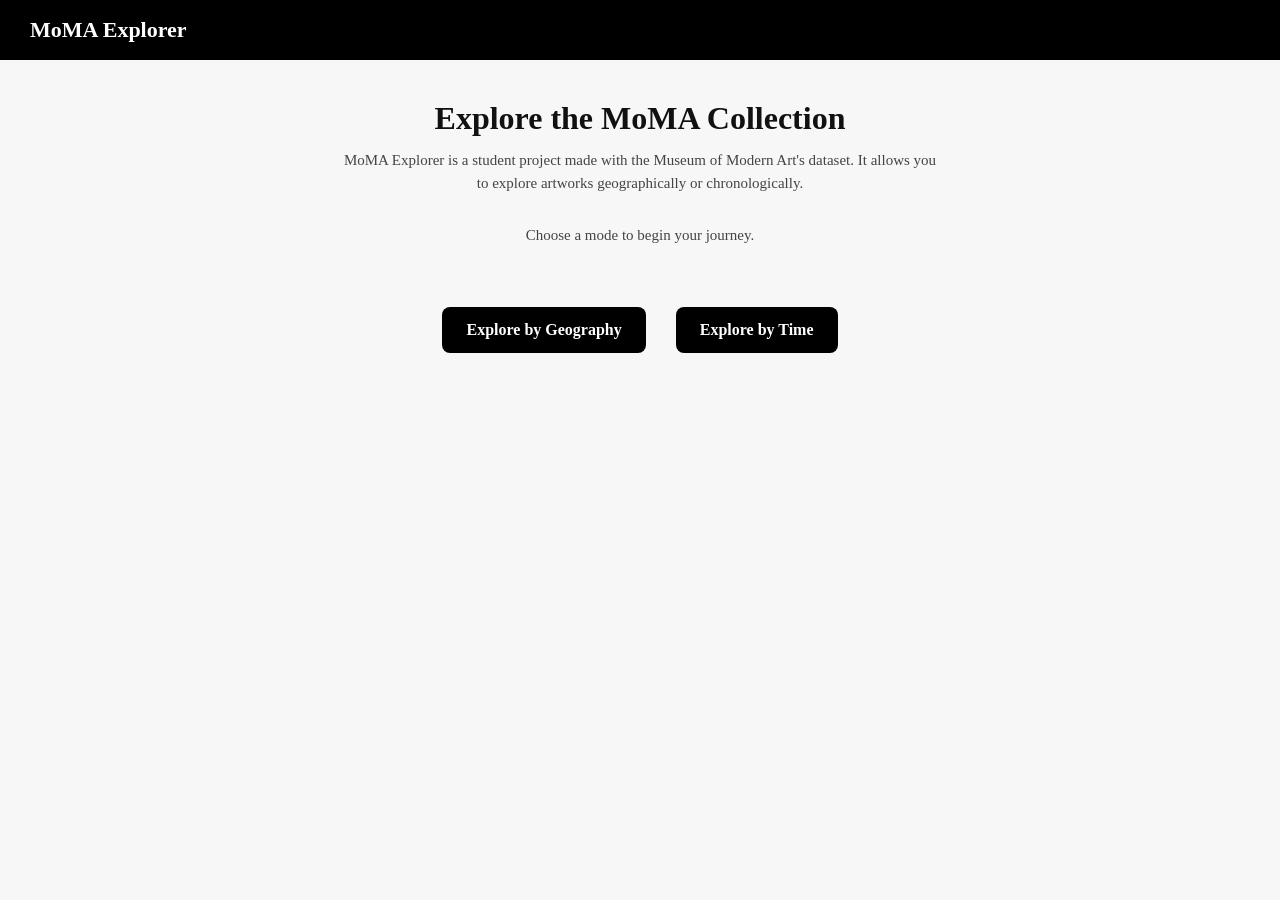
<file: index.html>
<!DOCTYPE html>
<html>
<head>
  <title>MoMA Explorer</title>
  <link rel="stylesheet" href="css/style.css">
</head>

<body>

<nav class="navbar">
  <a href="index.html" class="logo">MoMA Explorer</a>
</nav>

<div class="main">

  <div class="content-container">

    <h1 class="page-title">Explore the MoMA Collection</h1>

    <p class="page-blurb">
      MoMA Explorer is a student project made with the Museum of Modern Art's dataset.
      It allows you to explore artworks geographically or chronologically.
    </p>

    <p class="page-blurb">
      Choose a mode to begin your journey.
    </p>

    <div class="buttons">
      <a href="map.html">Explore by Geography</a>
      <a href="timeline.html">Explore by Time</a>
    </div>

  </div>

</div>

</body>
</html>
</file>
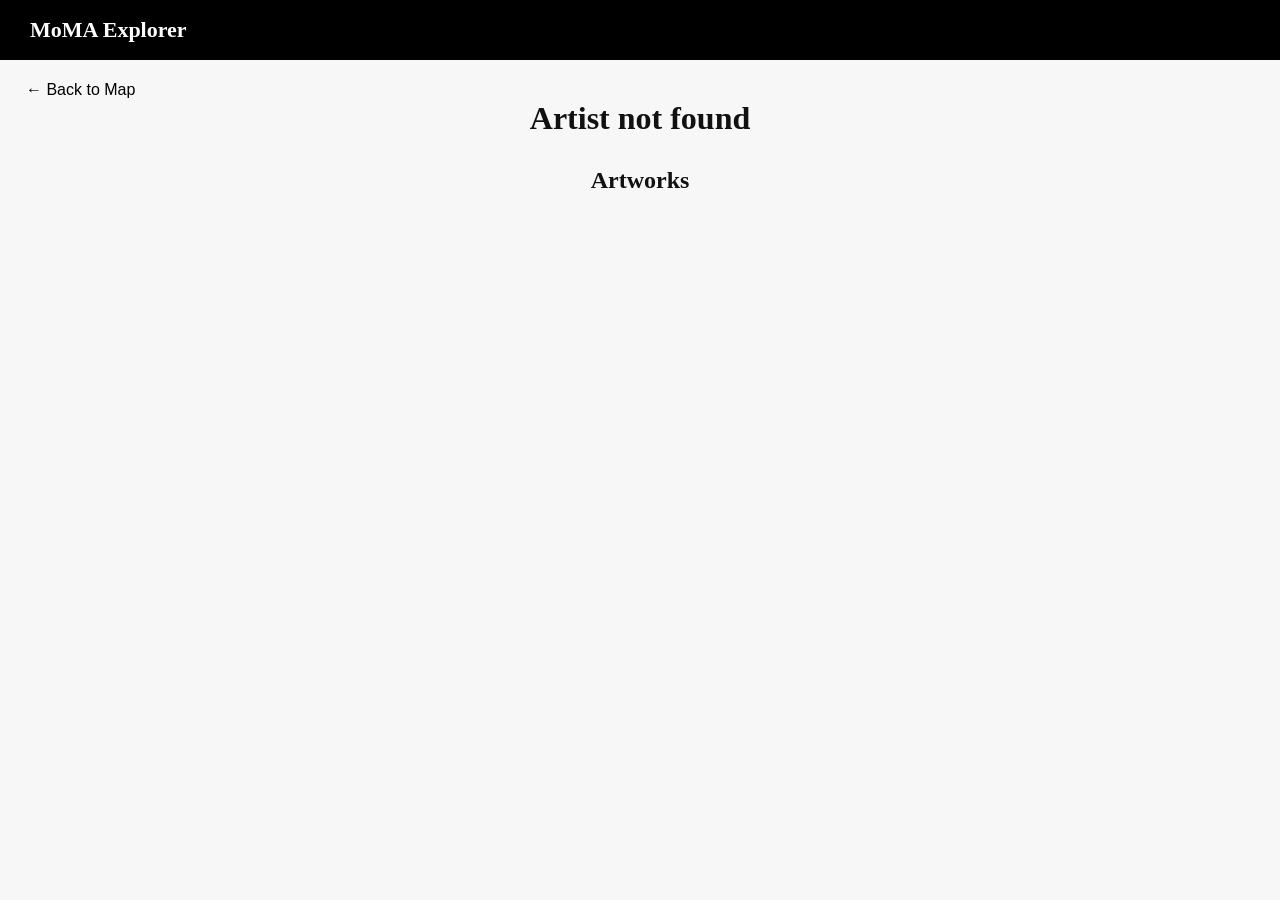
<file: artist.html>
<!DOCTYPE html>
<html>
<head>
  <title>Artist</title>
  <link rel="stylesheet" href="css/style.css">
</head>

<body>

<nav class="navbar">
  <a href="index.html" class="logo">MoMA Explorer</a>
</nav>

<div class="main">

  <!-- ✅ BACK BUTTON (outside content, always left) -->
  <button class="back-global back-link">← Back</button>

  <div class="content-container">

    <h1 class="page-title" id="name"></h1>

    <p class="page-blurb" id="artist-blurb"></p>

    <div id="details"></div>

    <h2>Artworks</h2>
    <p id="works-count"></p>
    <div id="works"></div>

  </div>

</div>

<script src="js/artist.js"></script>

<div id="image-modal" class="image-modal">
  <span class="close-modal">&times;</span>
  <img id="modal-image" />
</div>

</body>
</html>
</file>
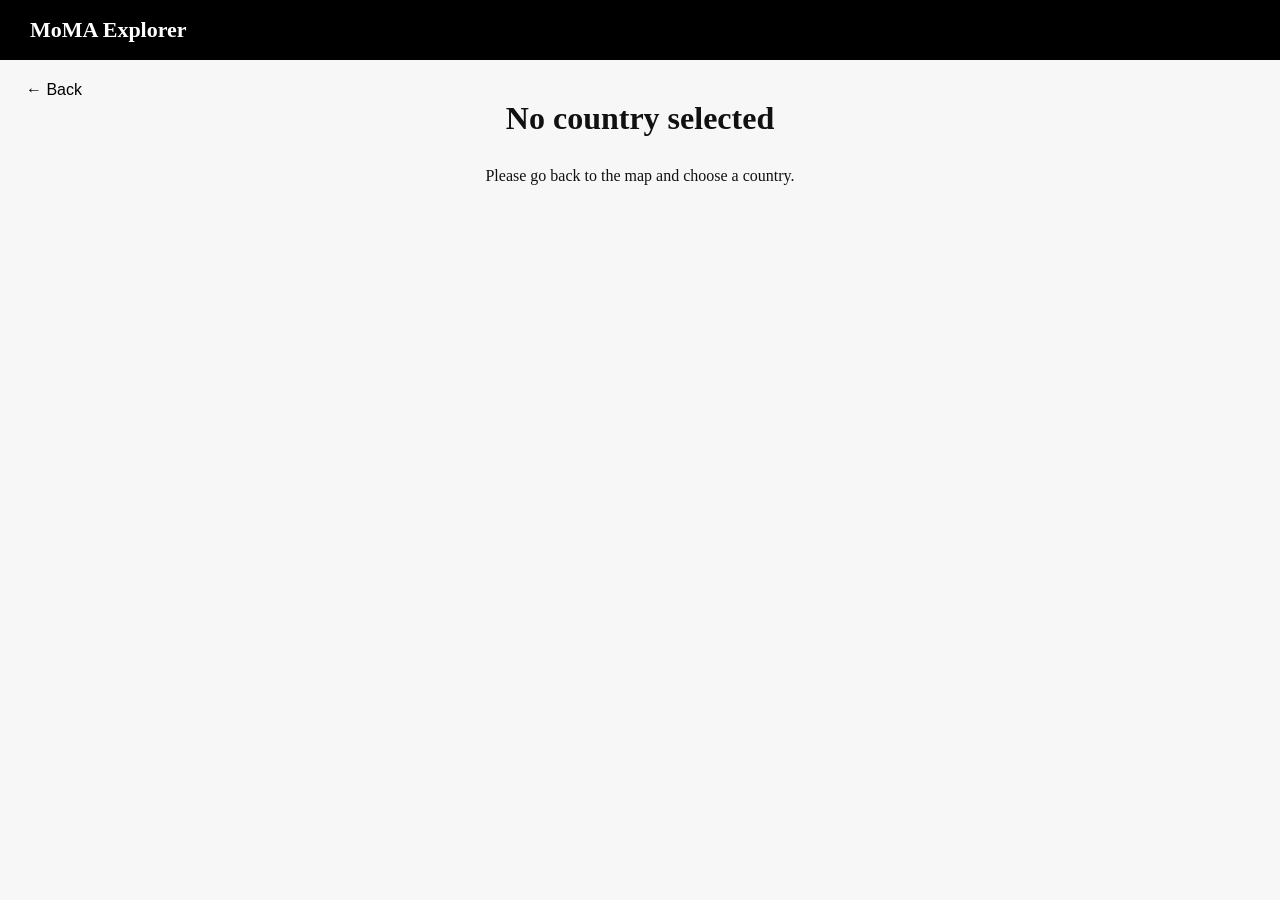
<file: country.html>
<!DOCTYPE html>
<html>
<head>
  <title>Country</title>
  <link rel="stylesheet" href="css/style.css">
</head>

<body>

<nav class="navbar">
  <a href="index.html" class="logo">MoMA Explorer</a>
</nav>

<div class="main">

  <button class="back-global back-link">← Back</button>

<div class="search-container" id="searchContainer" style="display: none;">
  <input 
    type="text" 
    id="artistSearch" 
    placeholder="Search artists..." 
    onkeyup="filterArtists()" 
  />
</div>

  <div class="content-container">

    <h1 class="page-title" id="title"></h1>

    <p class="page-blurb" id="blurb"></p>

    <div id="artists"></div>

  </div>

</div>

<script src="js/nationalities.js"></script>
<script src="js/country.js"></script>

</body>
</html>
</file>
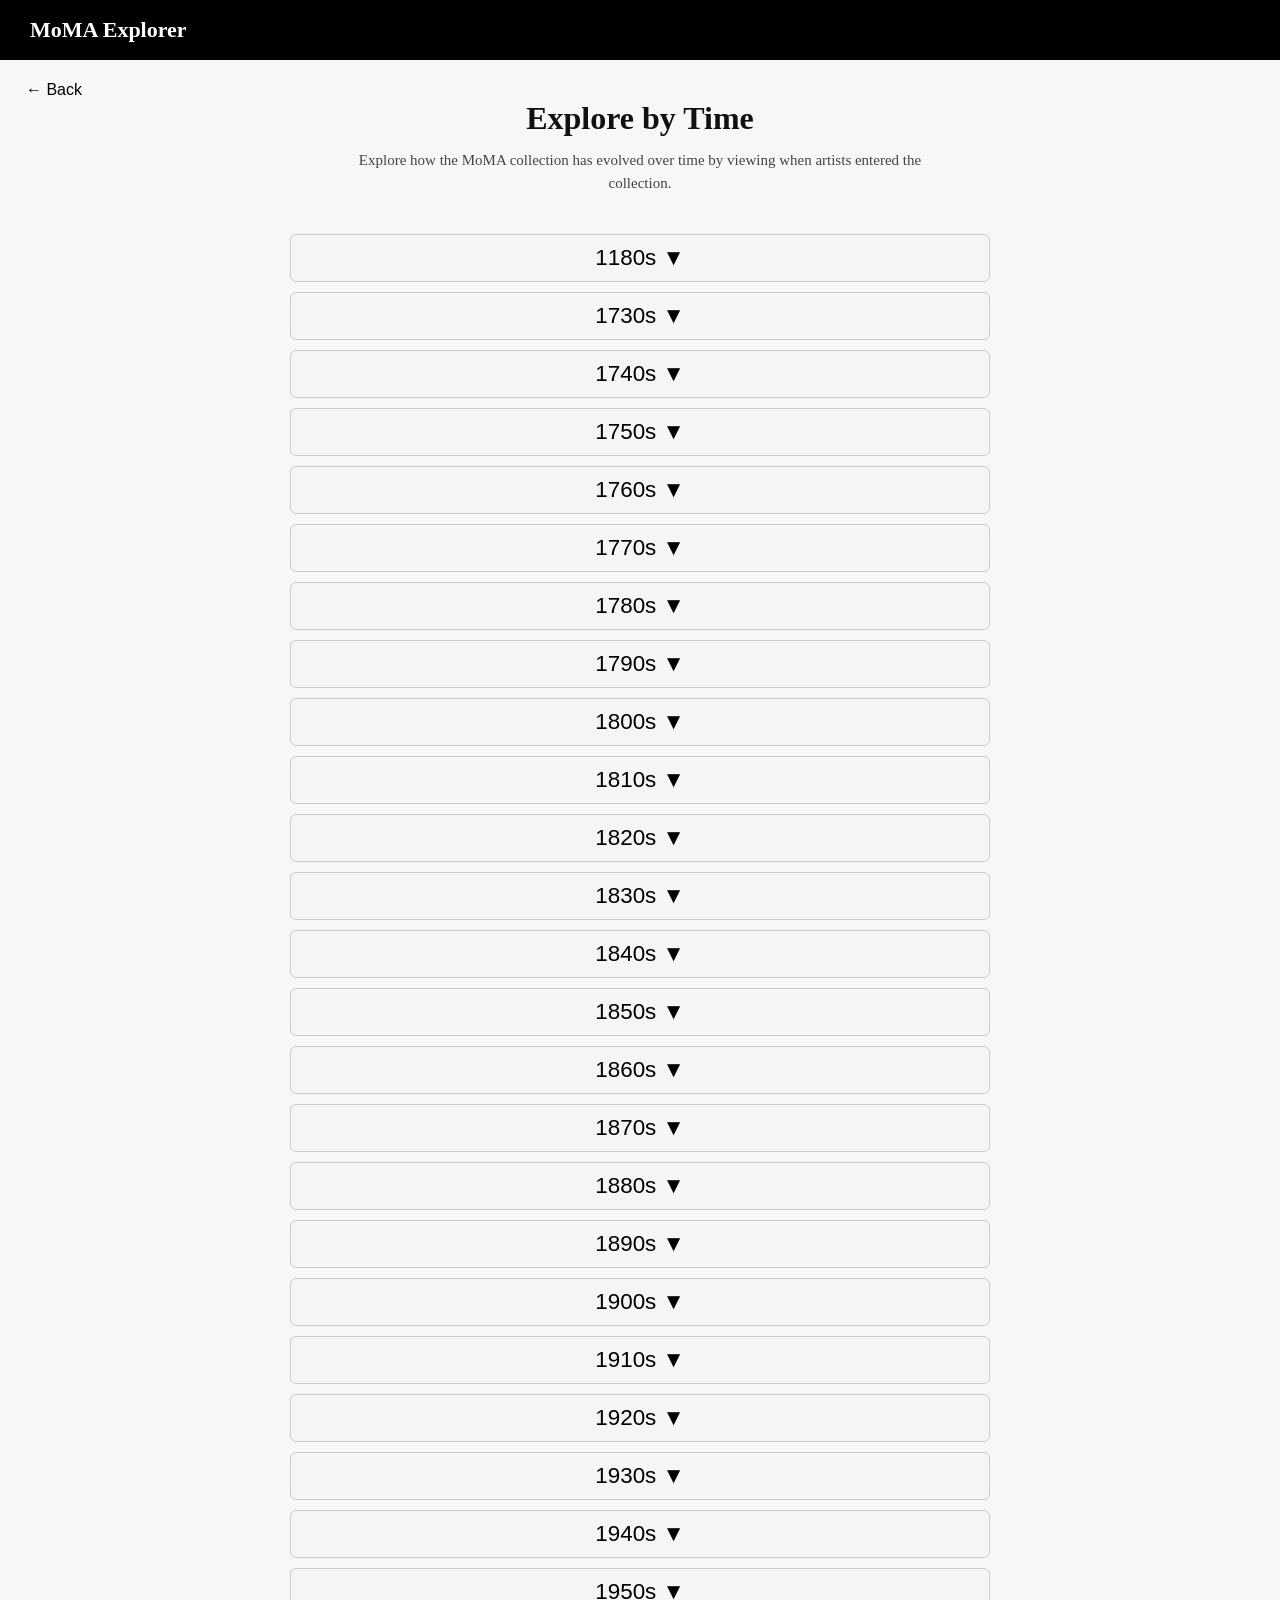
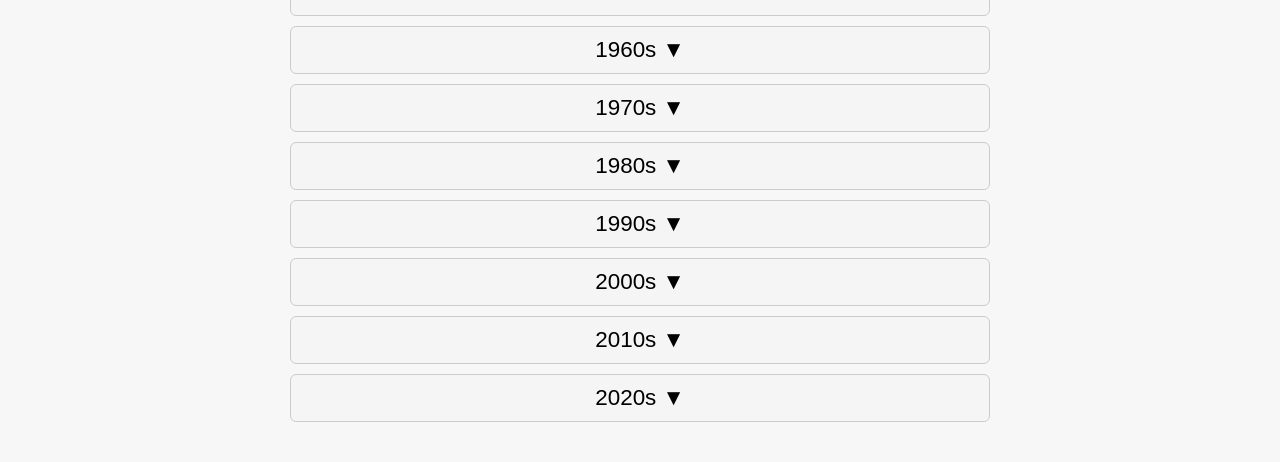
<file: timeline.html>
<!DOCTYPE html>
<html>
<head>
  <title>Explore by Time</title>
  <link rel="stylesheet" href="css/style.css">
</head>

<body>

<nav class="navbar">
  <a href="index.html" class="logo">MoMA Explorer</a>
</nav>

<div class="main">

  <button class="back-global back-link" onclick="goHome()">← Back</button>

  <div class="content-container">

    <h1 class="page-title">Explore by Time</h1>

    <p class="page-blurb">
      Explore how the MoMA collection has evolved over time by viewing when artists entered the collection.
    </p>

    <div id="timeline"></div>

  </div>

</div>

<script src="js/timeline.js"></script>

<script>
  function goHome() {
    window.location.href = "index.html";
  }
</script>

</body>
</html>
</file>
<file: css/style.css>
/* =========================
   GLOBAL
========================= */
body {
  margin: 0;
  font-family: "Georgia", serif;
  background-color: #f7f7f7;
  color: #111;
}

/* =========================
   NAVBAR
========================= */
.navbar {
  position: fixed;
  top: 0;
  left: 0;
  width: 100%;
  height: 60px;
  background: black;
  display: flex;
  align-items: center;
  padding: 0 30px;
  z-index: 100;
}

.navbar a {
  color: white;
  text-decoration: none;
  font-weight: bold;
}

.logo {
  font-size: 22px;
}

.logo:hover {
  color: #ccc;
}

/* =========================
   MAIN LAYOUT
========================= */
.main {
  margin-top: 60px;
  padding: 40px;
}

.content-container {
  max-width: 700px;
  margin: 0 auto;
  text-align: center;
}

/* =========================
   TEXT
========================= */
.page-title {
  margin: 0;
}

.page-blurb {
  max-width: 600px;
  margin: 12px auto 30px;
  font-size: 15px;
  color: #444;
  line-height: 1.5;
}

/* =========================
   BUTTONS (HOMEPAGE)
========================= */
.buttons {
  display: flex;
  justify-content: center;
  gap: 30px;
  margin-top: 60px;
}

.buttons a {
  background: black;
  color: white;
  padding: 14px 24px;
  border-radius: 8px;
  text-decoration: none;
  font-weight: bold;
}

.buttons a:hover {
  background: #333;
}

/* =========================
   BACK BUTTON
========================= */
.back-global {
  position: absolute;
  left: 20px;
  top: 80px;

  font-size: 16px;
  background: none;
  border: none;
  cursor: pointer;
}

.back-global:hover {
  text-decoration: underline;
}

/* =========================
   MAP LAYOUT
========================= */
.explorer-layout {
  display: flex;
  gap: 20px;

  width: auto;
  margin: 20px 0;     /* remove centering */
  padding-left: 10px; /* small left spacing only */
}

/* =========================
   SIDEBAR
========================= */


.sidebar {
  width: 180px;
  background: #cdcdcd;
  padding: 15px;
  border-radius: 10px;

  height: 80vh;

  display: flex;
  flex-direction: column;

  margin-top: -110px;

}


/* search */
#country-search {
  width: 90%;
  padding: 8px;
  margin-bottom: 12px;
  border-radius: 6px;
  border: 1px solid #ccc;
}

/* controls */
.sidebar button {
  width: 100%;
  padding: 8px;
  margin-bottom: 10px;
  border-radius: 6px;
  border: none;
  background: black;
  color: white;
  font-weight: bold;
  cursor: pointer;
}

.sidebar button:hover {
  background: #333;
}

.sidebar label {
  font-weight: bold;
  display: block;
  margin-top: 10px;
}

.sidebar select {
  width: 100%;
  padding: 6px;
  border-radius: 6px;
  margin-bottom: 15px;
}
/* fixed controls (top part) */
.sidebar-controls {
  flex-shrink: 0;
}

/* scrollable list (bottom part) */
#country-list {
  margin-top: 10px;

  flex: 1;
  overflow-y: auto;

  padding-right: 4px; /* space for scrollbar */
}

/* =========================
   COUNTRY LIST
========================= */
#country-list {
  padding-top: 10px;
}

/* country cards */
.country-block {
  background: white;
  padding: 12px;
  margin-bottom: 12px;
  border-radius: 8px;
  box-shadow: 0 2px 5px rgba(0,0,0,0.05);
}

/* country */
.country-link {
  display: block;
  font-weight: bold;
  text-decoration: none;
  color: black;
  margin-bottom: 5px;
}

.country-link:hover {
  color: #2d0d56;
}

/* nationalities */
.subsection-list {
  margin-top: 6px;
  padding-left: 10px;
  border-left: 2px solid #ddd;
}

.subsection-link {
  display: block;
  font-size: 0.9em;
  color: #444;
  text-decoration: none;
  margin: 3px 0;
}

.subsection-link:hover {
  color: #2d0d56;
}

/* =========================
   MAP
========================= */


#map {
  flex: none;
  width: 75vw;        /* 👈 key line */
  max-width: 2000px;   /* keeps it from getting too huge */
  height: 70vh;
  border-radius: 10px;
}


/* =========================
   COUNTRY PAGE
========================= */
.subgroup-container {
  display: flex;
  flex-direction: column;
  gap: 12px;
  max-width: 500px;
  margin: 30px auto;
}

.subgroup-card {
  display: block;
  padding: 15px;
  border-radius: 8px;
  background: #f4f4f4;
  border: 1px solid #ddd;
  text-decoration: none;
  color: black;
  font-weight: bold;
}

.subgroup-card:hover {
  background: black;
  color: white;
}

/* =========================
   ARTIST LIST
========================= */

.search-container {
  width: 100%;
  margin: 20px 0;
  display: flex;
  justify-content: center;
}

#artistSearch {
  width: 60%;
  max-width: 400px;
  padding: 10px 15px;
  border-radius: 25px;
  border: 1px solid #ccc;
  font-size: 16px;
  outline: none;
  transition: 0.2s;
}

#artistSearch:focus {
  border-color: #333;
}
#filtered-artist-list {
  display: grid;
  grid-template-columns: repeat(2, 1fr);
  gap: 15px;
  margin-top: 20px;
}

.artist-list-item {
  background: #f7f7f7;
  padding: 12px;
  border-radius: 8px;
  text-align: center;
  cursor: pointer;
}

.artist-list-item:hover {
  background: #e4e4e4;
}

/* =========================
   ARTWORK GRID
========================= */
#works {
  display: grid;
  grid-template-columns: repeat(3, 1fr);
  gap: 18px;
  margin-top: 20px;
}

.art-card {
  background: #f9f9f9;
  padding: 10px;
  border-radius: 8px;
  text-align: center;
}

.art-card img {
  width: 100%;
  height: 160px;
  object-fit: contain;
  border-radius: 6px;
  background: white;
  cursor: zoom-in;
}

/* fallback box */
.image-fallback {
  width: 100%;
  height: 160px;
  display: flex;
  align-items: center;
  justify-content: center;
  background: #eee;
  color: #666;
  font-size: 0.9em;
  border-radius: 6px;
}

/* =========================
   LINKS (disabled)
========================= */
.disabled-link {
  color: #aaa;
  font-size: 0.9em;
  font-style: italic;
}

/* =========================
   MODAL
========================= */
.image-modal {
  display: none;
  position: fixed;
  z-index: 999;
  inset: 0;
  background: rgba(0,0,0,0.85);
  justify-content: center;
  align-items: center;
}

.image-modal img {
  max-width: 90%;
  max-height: 90%;
  border-radius: 8px;
  background: white;
}

.close-modal {
  position: absolute;
  top: 20px;
  right: 30px;
  color: white;
  font-size: 30px;
  cursor: pointer;
}

/* =========================
   TIMELINE
========================= */
#timeline {
  max-width: 800px;
  margin: 0 auto;
}

.decade-button {
  width: 100%;
  padding: 10px;
  margin-top: 10px;
  border-radius: 6px;
  border: 1px solid #ccc;
  background: #f5f5f5;
  font-size: 1.4rem;
  cursor: pointer;
}

.decade-button:hover {
  background: #e0e0e0;
}
</file>
